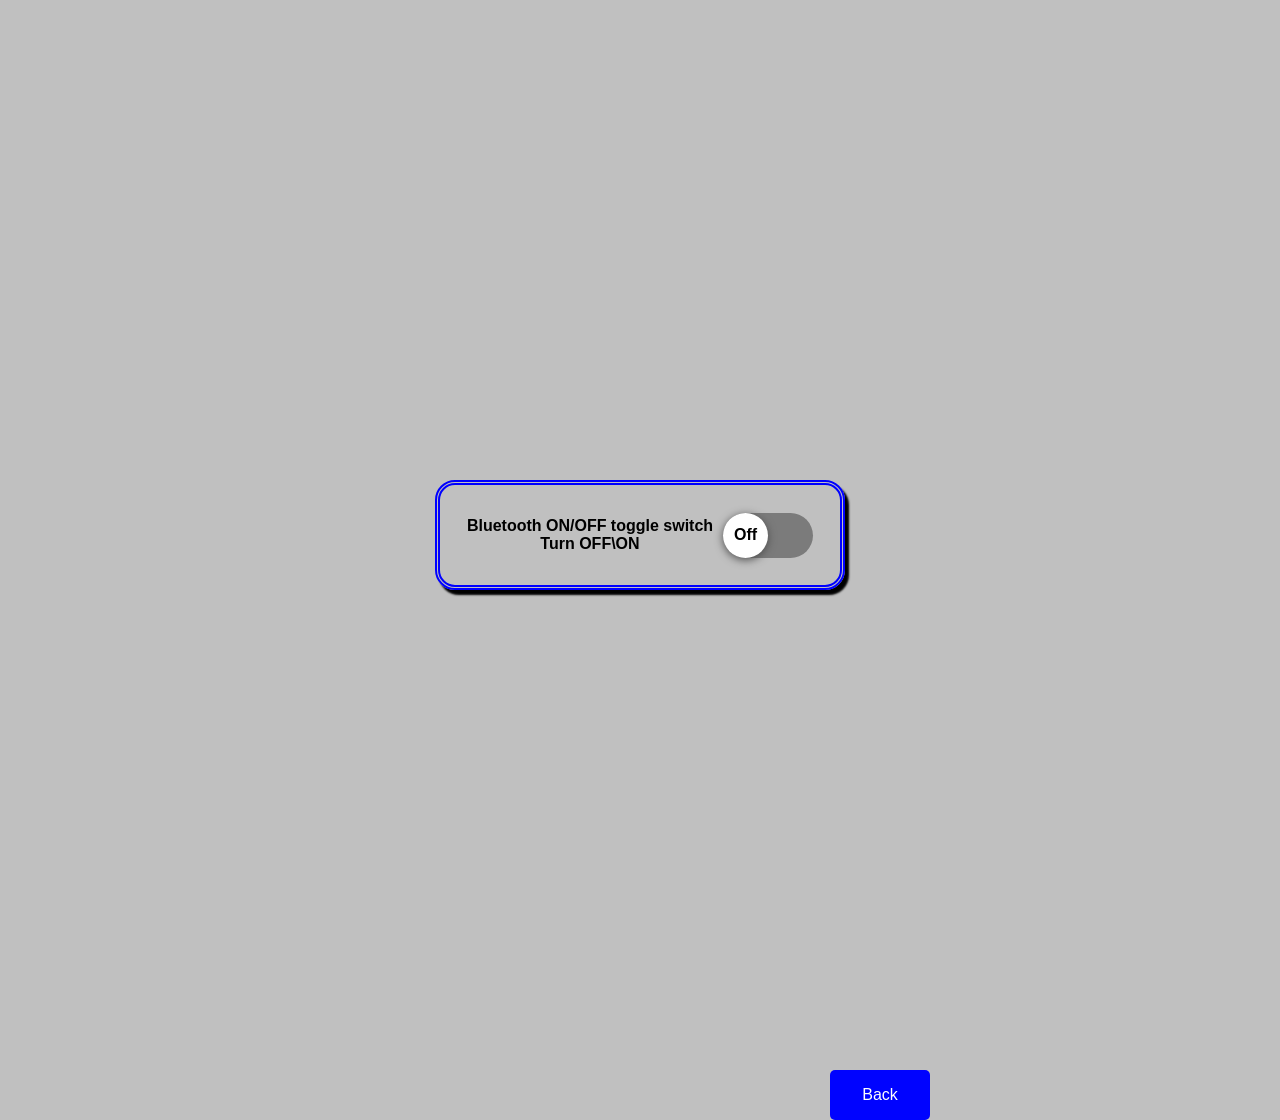
<file: Bluetooth.html>
<!DOCTYPE html>
<html lang="en">
<head>
    <meta charset="UTF-8">
    <title>Page title</title>
</head>
<style>
    body{
  display: flex;
  flex-direction: column;
  align-items: center; 
  justify-content: center;
  background-color: silver;
  font-weight: larger;
  margin: 0px;
  font-family: Arial,Sans-Serif;
}
.Bluetooth{
  margin-top: 30rem;
  display: flex;
  align-items: center;
  justify-content: center;
  border-radius: 20px;
  height: 100px;
  width: 400px;
  box-shadow: 4px 5px 2px black;
  border: 5px double blue;
}
h4{
  margin-right: 10px;
  text-align: center;
}
input{
  display: none;
}
.back{
    height: 50px;
    width: 100px;
    background: #0003ff;
    border-radius: 5px;
    color: white;
    margin-top: 30rem;
    margin-left: 30rem;
    display: flex;
    align-items: center; 
    justify-content: center;
    text-decoration: none;
}
.toggle{
  width: 90px;
  height: 45px;
  background: #7b7b7b;
  border-radius: 50px;
  cursor: pointer;
  transition: 0.5s;
}
.toggle::before{
  content: "Off";
  display: flex;
  position: absolute;
  align-items: center;
  justify-content: center;
  font-weight: bold;
  width: 45px;
  height: 45px;
  background: white;
  box-shadow: 0px 2px 8px #4d4d4d;
  border-radius: 50%;
  transition: 0.5s;
}
input:checked + .toggle{
  background: #2196f3;
}
input:checked + .toggle::before{
  transform: translateX(48px);
  content: "On";
}
</style>
<body>
     <div class="Bluetooth">
    <h4>Bluetooth ON/OFF toggle switch<br> Turn OFF\ON</h4>
    <label>
       <input type="checkbox">
       <div class="toggle"></div>
    </label>
    </div>

       <a class="back" href="index.html#projects">Back</a>
    
</body>
</html>
</file>
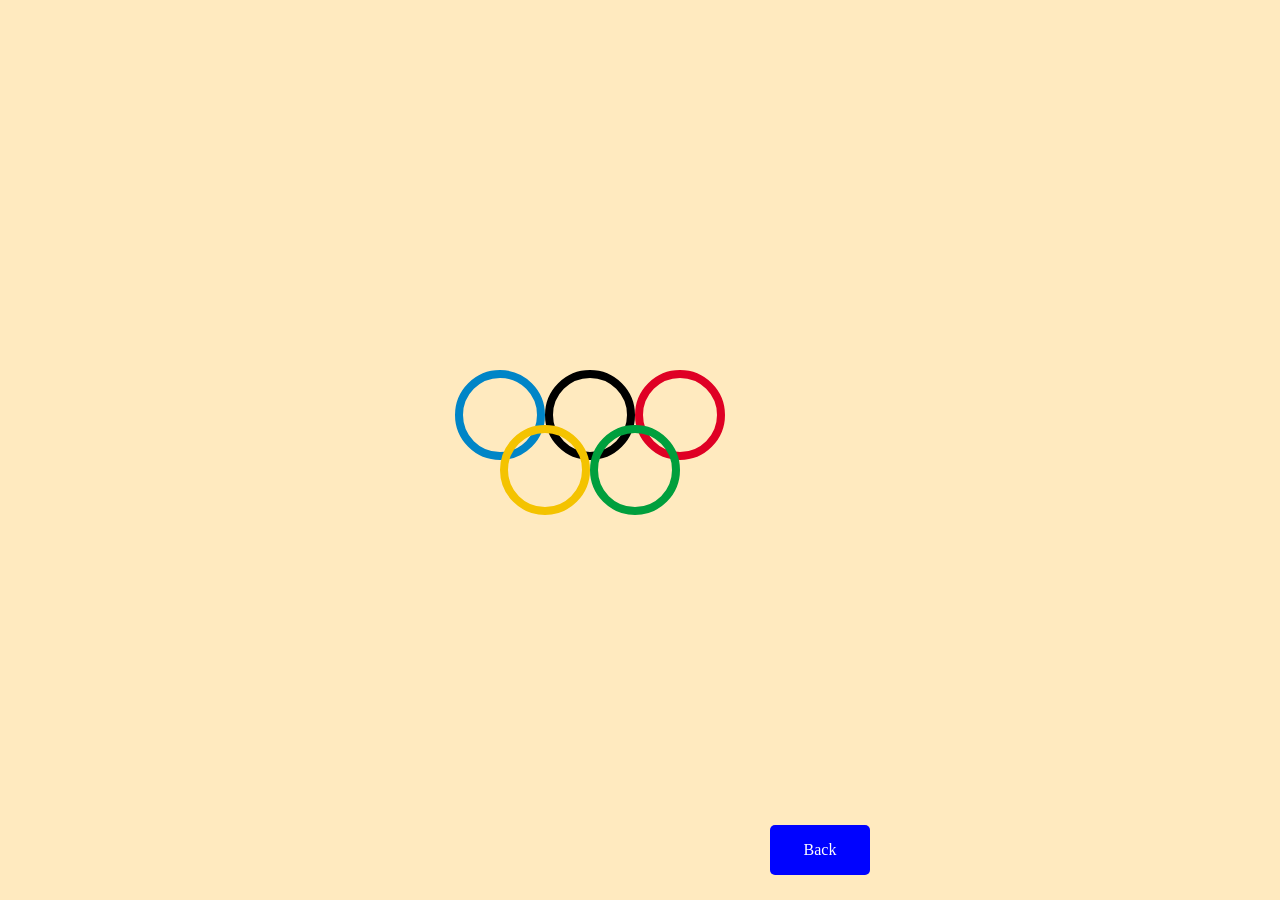
<file: Olympic.html>
<!DOCTYPE html>
<html lang="en">
<head>
  <meta charset="UTF-8">
  <meta name="viewport" content="width=device-width, initial-scale=1.0">
  <title>Olympic Rings Logo</title>

  <style>
    body {
      margin: 0;
      height: 100vh;
      display: flex;
      justify-content: center;
      align-items: center;
      background:#ffeabf;
    }

    .olympic-logo {
      width: 360px;
      height: 200px;
      position: relative;
    }

    .ring {
      width: 90px;
      height: 90px;
      border: 8px solid;
      border-radius: 50%;
      position: absolute;
      box-sizing: border-box;
    }

    .blue {
      border-color: #0085c7;
      left: 45px;
      top: 20px;
    }

    .black {
      border-color: #000;
      left: 135px;
      top: 20px;
    }

    .red {
      border-color: #df0024;
      left: 225px;
      top: 20px;
    }

    .yellow {
      border-color: #f4c300;
      left: 90px;
      top: 75px;
    }

    .green {
      border-color: #009f3d;
      left: 180px;
      top: 75px;
    }
    .back{
    height: 50px;
    width: 100px;
    background: #0003ff;
    border-radius: 5px;
    color: white;
    margin-top: 50rem;
    display: flex;
    align-items: center; 
    justify-content: center;
    text-decoration: none;
    }
  </style>
</head>

<body>

  <div class="olympic-logo">
    <div class="ring blue"></div>
    <div class="ring black"></div>
    <div class="ring red"></div>
    <div class="ring yellow"></div>
    <div class="ring green"></div>
  </div>
  
  <a class="back" href="index.html#projects">Back</a>

</body>
</html>
</file>
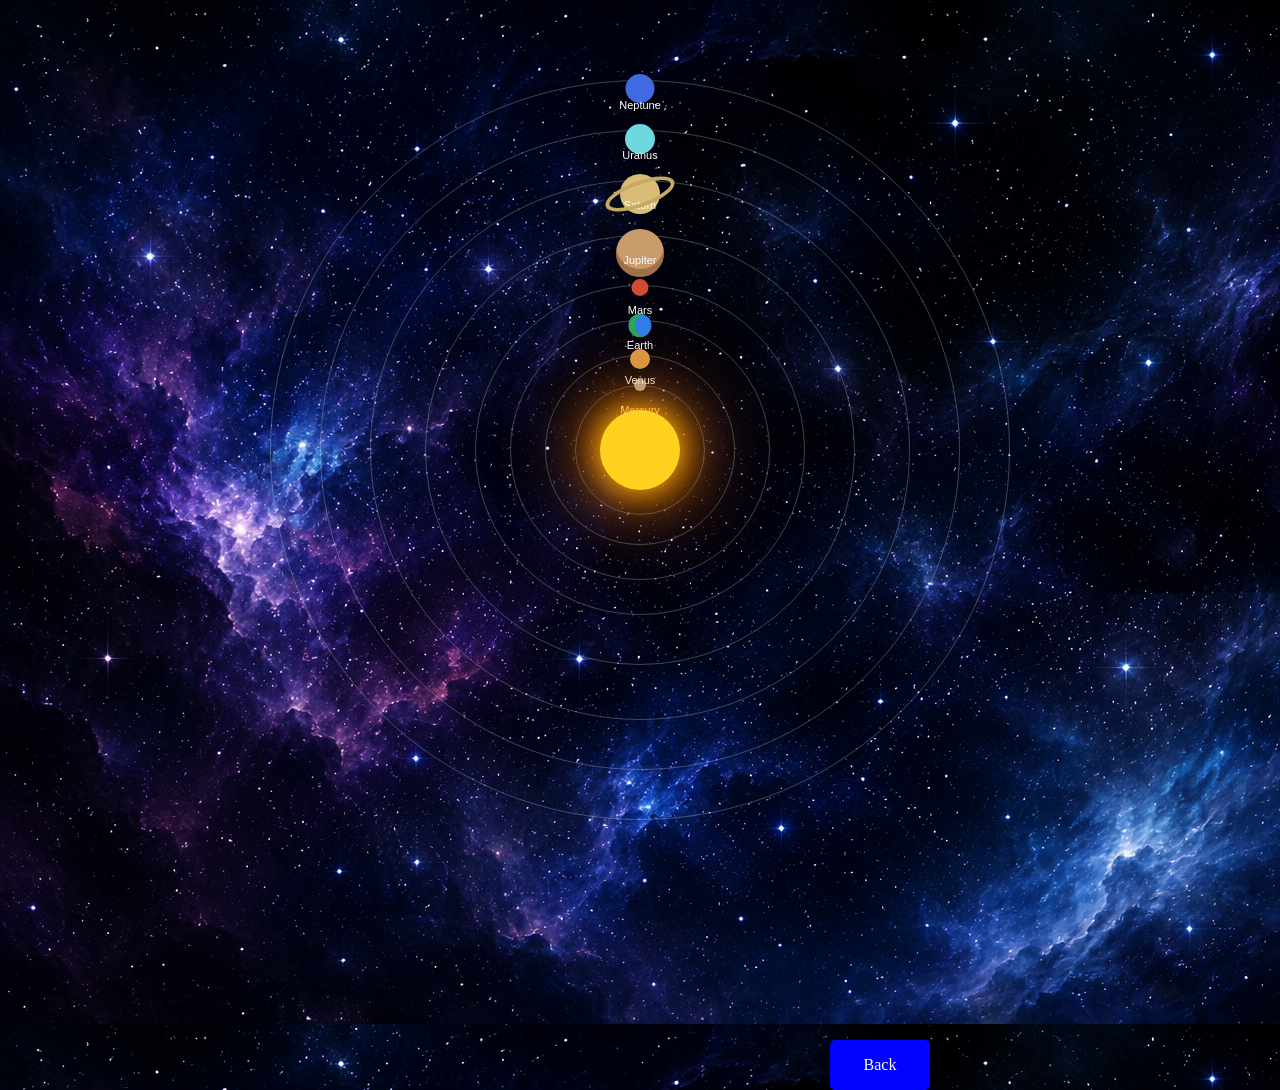
<file: solar system.html>
<!DOCTYPE html>
<html lang="en">
<head>
  <meta charset="UTF-8">
  <meta name="viewport" content="width=device-width, initial-scale=1.0">
  <title>CSS Solar System</title>

  <style>
    *{
      margin: 0;
      padding: 0;
      box-sizing: border-box;
    }

    body{
      background-image: url(Space.png);
      background-attachment: center;
      background-repeat: repeat-y;
      display: flex;
      justify-content: center;
      align-items: center;
}

    /* SUN */
    .sun {
      position: absolute;
      top: 50%;
      left: 50%;
      width: 80px;
      height: 80px;
      background: #ffd21f;
      border-radius: 50%;
      transform: translate(-50%, -50%);
      box-shadow:
        0 0 30px #ffb300,
        0 0 60px #ff8c00,
        0 0 100px #ff6600;
      z-index: 10;
    }

    /* ORBITS */
    .orbit {
      position: absolute;
      top: 50%;
      left: 50%;
      border: 1px solid rgba(255,255,255,0.25);
      border-radius: 50%;
      transform: translate(-50%, -50%);
    }

    .mercury-orbit {
      width: 130px;
      height: 130px;
      animation: rotate 5s linear infinite;
    }

    .venus-orbit {
      width: 190px;
      height: 190px;
      animation: rotate 8s linear infinite;
    }

    .earth-orbit {
      width: 260px;
      height: 260px;
      animation: rotate 12s linear infinite;
    }

    .mars-orbit {
      width: 330px;
      height: 330px;
      animation: rotate 16s linear infinite;
    }

    .jupiter-orbit {
      width: 430px;
      height: 430px;
      animation: rotate 25s linear infinite;
    }

    .saturn-orbit {
      width: 540px;
      height: 540px;
      animation: rotate 32s linear infinite;
    }

    .uranus-orbit {
      width: 640px;
      height: 640px;
      animation: rotate 40s linear infinite;
    }

    .neptune-orbit {
      width: 740px;
      height: 740px;
      animation: rotate 48s linear infinite;
    }

    @keyframes rotate {
      from {
        transform: translate(-50%, -50%) rotate(0deg);
      }

      to {
        transform: translate(-50%, -50%) rotate(360deg);
      }
    }

    /* PLANETS */
    .planet {
      position: absolute;
      top: -7px;
      left: 50%;
      transform: translateX(-50%);
      border-radius: 50%;
    }

    .mercury {
      width: 12px;
      height: 12px;
      background: #aaa;
    }

    .venus {
      width: 20px;
      height: 20px;
      background: #d99b45;
    }

    .earth {
      width: 23px;
      height: 23px;
      background: #2e7de9;
      box-shadow: inset 6px 0 #29a852;
    }

    .mars {
      width: 17px;
      height: 17px;
      background: #d14b32;
    }

    .jupiter {
      width: 48px;
      height: 48px;
      background: #c99b6b;
      box-shadow: inset 0 -8px rgba(120,70,40,.5);
    }

    .saturn {
      width: 40px;
      height: 40px;
      background: #d9bd76;
    }

    /* SATURN RINGS */
    .saturn::after {
      content: "";
      position: absolute;
      width: 65px;
      height: 18px;
      border: 4px solid #c7aa62;
      border-radius: 50%;
      top: 50%;
      left: 50%;
      transform: translate(-50%, -50%) rotate(-20deg);
    }

    .uranus {
      width: 30px;
      height: 30px;
      background: #6ed8df;
    }

    .neptune {
      width: 29px;
      height: 29px;
      background: #4169e1;
    }

    /* LABELS */
    .label {
      position: absolute;
      color: white;
      font-family: Arial, sans-serif;
      font-size: 11px;
      top: 25px;
      left: 50%;
      transform: translateX(-50%);
      white-space: nowrap;
    }

    .back{
    height: 50px;
    width: 100px;
    background: #0003ff;
    border-radius: 5px;
    color: white;
    margin-top: 65rem;
    margin-left: 30rem;
    display: flex;
    align-items: center; 
    justify-content: center;
    text-decoration: none;
    }

    @media (max-width: 800px) {
      .uranus-orbit { width: 520px; height: 520px; }
      .neptune-orbit { width: 600px; height: 600px; }
      .saturn-orbit { width: 440px; height: 440px; }
      .jupiter-orbit { width: 350px; height: 350px; }
      .mars-orbit { width: 280px; height: 280px; }
    }
  </style>
</head>

<body>


    <!-- SUN -->
    <div class="sun"></div>

    <!-- MERCURY -->
    <div class="orbit mercury-orbit">
      <div class="planet mercury">
        <span class="label">Mercury</span>
      </div>
    </div>

    <!-- VENUS -->
    <div class="orbit venus-orbit">
      <div class="planet venus">
        <span class="label">Venus</span>
      </div>
    </div>

    <!-- EARTH -->
    <div class="orbit earth-orbit">
      <div class="planet earth">
        <span class="label">Earth</span>
      </div>
    </div>

    <!-- MARS -->
    <div class="orbit mars-orbit">
      <div class="planet mars">
        <span class="label">Mars</span>
      </div>
    </div>

    <!-- JUPITER -->
    <div class="orbit jupiter-orbit">
      <div class="planet jupiter">
        <span class="label">Jupiter</span>
      </div>
    </div>

    <!-- SATURN -->
    <div class="orbit saturn-orbit">
      <div class="planet saturn">
        <span class="label">Saturn</span>
      </div>
    </div>

    <!-- URANUS -->
    <div class="orbit uranus-orbit">
      <div class="planet uranus">
        <span class="label">Uranus</span>
      </div>
    </div>

    <!-- NEPTUNE -->
    <div class="orbit neptune-orbit">
      <div class="planet neptune">
        <span class="label">Neptune</span>
      </div>
    </div>

     <a class="back" href="index.html#projects">Back</a>

</body>
</html>
</file>
